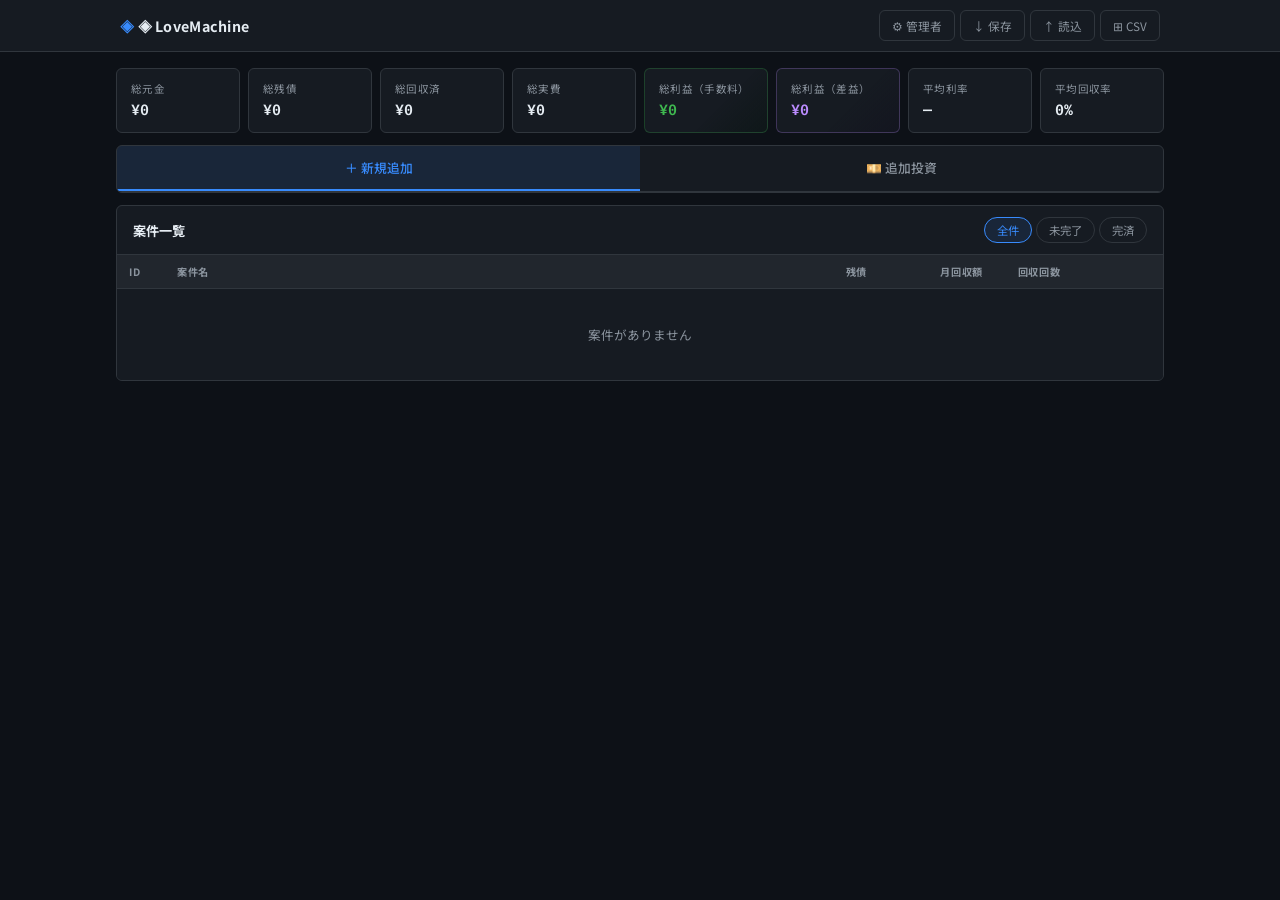
<file: index.html>
<!DOCTYPE html>
<html lang="ja">
<head>
  <meta charset="UTF-8"/>
  <meta name="viewport" content="width=device-width,initial-scale=1.0,viewport-fit=cover"/>
  <title>LoveMachine</title>
  <link rel="stylesheet" href="styles.css"/>
</head>
<body>

<header class="hd">
  <div class="hd-in">
    <span class="hd-logo">◈ LoveMachine</span>
    <div class="hd-acts">
      <button class="hbtn" id="btn-admin">⚙ 管理者</button>
      <button class="hbtn" id="btn-export-json">↓ 保存</button>
      <label  class="hbtn">↑ 読込<input type="file" id="input-import-json" accept=".json" hidden/></label>
      <button class="hbtn" id="btn-export-csv">⊞ CSV</button>
    </div>
  </div>
</header>

<main class="main">

  <!-- サマリー -->
  <div class="sum-grid">
    <div class="sc"><div class="sc-l">総元金</div><div class="sc-v" id="sum-principal">¥0</div></div>
    <div class="sc"><div class="sc-l">総残債</div><div class="sc-v" id="sum-remaining">¥0</div></div>
    <div class="sc"><div class="sc-l">総回収済</div><div class="sc-v" id="sum-recovered">¥0</div></div>
    <div class="sc"><div class="sc-l">総実費</div><div class="sc-v" id="sum-actual">¥0</div></div>
    <div class="sc accent-g"><div class="sc-l">総利益（手数料）</div><div class="sc-v" id="sum-fee-profit">¥0</div></div>
    <div class="sc accent-p"><div class="sc-l">総利益（差益）</div><div class="sc-v" id="sum-cap-profit">¥0</div></div>
    <div class="sc"><div class="sc-l">平均利率</div><div class="sc-v" id="sum-avg-rate">—</div></div>
    <div class="sc"><div class="sc-l">平均回収率</div><div class="sc-v" id="sum-recovery-rate">0%</div></div>
  </div>

  <!-- 追加パネル -->
  <div class="panel">
    <div class="ptabs">
      <button class="ptab active" data-ptab="add">＋ 新規追加</button>
      <button class="ptab" data-ptab="funds">💴 追加投資</button>
    </div>
    <!-- 新規追加 -->
    <div class="pbody hidden" id="body-add">
      <div class="fg">
        <div class="fi"><label class="fl">案件名</label><input class="inp" type="text" id="add-name" placeholder="例: A社向け開発費"/></div>
        <div class="fi"><label class="fl">元金（円）</label><input class="inp ci" type="text" id="add-principal" placeholder="例: 1,000,000" inputmode="numeric"/></div>
        <div class="fi"><label class="fl">上乗せ分（円）</label><input class="inp ci" type="text" id="add-actual" placeholder="例: 50,000" inputmode="numeric"/></div>
        <div class="fi"><label class="fl">プラン</label><select class="inp inp-sel" id="add-plan"></select></div>
        <div class="fi"><label class="fl">回収設定</label>
          <select class="inp inp-sel" id="add-recovery-type">
            <option value="months">月数で指定</option>
            <option value="monthly">月回収額で指定</option>
          </select>
        </div>
        <div class="fi" id="wrap-months"><label class="fl">回収月数</label><input class="inp" type="number" id="add-months" placeholder="例: 10" min="1" inputmode="numeric"/></div>
        <div class="fi hidden" id="wrap-monthly"><label class="fl">月回収額（手数料込み）</label><input class="inp ci" type="text" id="add-monthly" placeholder="例: 50,000" inputmode="numeric"/></div>
        <div class="fi"><label class="fl">切り上げ単位</label>
          <select class="inp inp-sel" id="add-round">
            <option value="1">なし</option>
            <option value="1000">1k</option>
            <option value="10000" selected>10k</option>
          </select>
        </div>
      </div>
      <div class="preview hidden" id="monthly-preview">
        <span class="preview-l">月回収額</span>
        <span class="preview-v" id="monthly-preview-val">¥0</span>
        <span class="preview-s" id="monthly-preview-detail"></span>
      </div>
      <button class="btn-primary" id="btn-add">案件を追加する</button>
    </div>
    <!-- 追加投資 -->
    <div class="pbody hidden" id="body-funds">
      <div class="fg">
        <div class="fi"><label class="fl">案件ID</label><input class="inp" type="number" id="funds-id" placeholder="例: 1" min="1" inputmode="numeric"/></div>
        <div class="fi"><label class="fl">追加元金（円）</label><input class="inp ci" type="text" id="funds-amount" placeholder="例: 500,000" inputmode="numeric"/></div>
        <div class="fi"><label class="fl">上乗せ分（円）</label><input class="inp ci" type="text" id="funds-actual" placeholder="例: 50,000" inputmode="numeric"/></div>
        <div class="fi"><label class="fl">投資日</label><input class="inp" type="date" id="funds-date"/></div>
      </div>
      <div class="rrow">
        <label class="ropt"><input type="radio" name="funds-mode" value="extend" checked/>月額維持・回数を増やす</label>
        <label class="ropt"><input type="radio" name="funds-mode" value="increase"/>回数維持・月額を増やす</label>
      </div>
      <button class="btn-primary" id="btn-funds">追加投資を反映する</button>
    </div>
  </div>

  <!-- 案件一覧 -->
  <div class="panel">
    <div class="list-bar">
      <span class="panel-ttl">案件一覧</span>
      <div class="ftabs">
        <button class="ftab active" data-filter="all">全件</button>
        <button class="ftab" data-filter="active">未完了</button>
        <button class="ftab" data-filter="done">完済</button>
      </div>
    </div>
    <div class="tbl-wrap">
      <table class="tbl">
        <thead><tr>
          <th>ID</th><th>案件名</th><th>残債</th><th>月回収額</th>
          <th>回収回数</th><th></th>
        </tr></thead>
        <tbody id="table-body">
          <tr class="empty-row"><td colspan="6">案件がありません</td></tr>
        </tbody>
      </table>
    </div>
  </div>

</main>

<!-- 削除確認 -->
<div class="ov hidden" id="modal-delete">
  <div class="dlg">
    <p class="dlg-txt" id="modal-delete-text">削除しますか？</p>
    <div class="dlg-btns">
      <button class="btn-ghost" id="modal-delete-cancel">キャンセル</button>
      <button class="btn-danger" id="modal-delete-confirm">削除する</button>
    </div>
  </div>
</div>

<!-- 返済条件変更 -->
<div class="ov hidden" id="modal-shortage">
  <div class="dlg dlg-md">
    <div class="dlg-hd">
      <span class="dlg-ttl" id="adjust-modal-title">返済条件の変更</span>
      <button class="xbtn" id="shortage-close">✕</button>
    </div>
    <div id="shortage-info" style="margin-bottom:8px;border-radius:6px;padding:10px 12px;font-size:.82rem;line-height:1.6"></div>
    <div class="info-box" id="shortage-remain-info"></div>
    <p class="sect-l" style="margin:14px 0 10px">残り分の設定</p>
    <div class="rcol">
      <label class="ropt"><input type="radio" name="shortage-action" value="months" checked/>残り回収月数を指定</label>
      <div id="shortage-months-wrap" class="sub-inp"><input class="inp" type="number" id="shortage-new-months" min="1" inputmode="numeric" placeholder="例: 8"/></div>
      <label class="ropt"><input type="radio" name="shortage-action" value="monthly"/>残り月回収額を指定</label>
      <div id="shortage-monthly-wrap" class="sub-inp hidden"><input class="inp ci" type="text" id="shortage-new-monthly" inputmode="numeric" placeholder="例: 50,000"/></div>
      <label class="ropt"><input type="radio" name="shortage-action" value="none"/>調整しない</label>
    </div>
    <div class="preview hidden" id="shortage-preview" style="margin-top:10px"><span id="shortage-preview-text"></span></div>
    <div class="dlg-btns" style="margin-top:18px">
      <button class="btn-ghost" id="shortage-cancel">キャンセル</button>
      <button class="btn-primary" id="shortage-confirm">適用する</button>
    </div>
  </div>
</div>

<!-- 管理者 -->
<div class="ov hidden" id="modal-admin">
  <div class="dlg dlg-md">
    <div class="dlg-hd">
      <span class="dlg-ttl">プラン管理</span>
      <button class="xbtn" id="admin-close">✕</button>
    </div>
    <div id="plan-list" class="plan-list"></div>
    <button class="btn-ghost" id="btn-add-plan" style="margin-top:8px">＋ プランを追加</button>
    <p style="font-size:.72rem;color:var(--m);margin-top:8px">※ 削除すると使用中の案件は「プランなし」になります</p>
  </div>
</div>

<!-- 詳細（タブ3つ） -->
<div class="ov hidden" id="modal-detail">
  <div class="dlg dlg-xl">
    <div class="dlg-hd">
      <span class="dlg-ttl" id="detail-title">案件詳細</span>
      <button class="xbtn" id="detail-close">✕</button>
    </div>
    <div class="dtabs">
      <button class="dtab active" data-dtab="main">📊 概要・回収</button>
      <button class="dtab" data-dtab="history">📋 履歴</button>
      <button class="dtab" data-dtab="settings">⚙ 設定</button>
    </div>
    <div class="dbody">

      <!-- 概要・回収 -->
      <div class="dpane active" id="dtab-main">
        <div class="kpi-row">
          <div class="kpi"><div class="kpi-l">残債</div><div class="kpi-v" id="ds-remaining">¥0</div></div>
          <div class="kpi"><div class="kpi-l">月回収額</div><div class="kpi-v" id="ds-monthly-final">¥0</div></div>
          <div class="kpi kpi-g"><div class="kpi-l">利益見込み</div><div class="kpi-v" id="ds-profit-expected">¥0</div></div>
        </div>
        <div class="rec-box">
          <div class="rec-hint" id="record-hint"></div>
          <div class="rec-row">
            <input class="inp" type="date" id="record-date" style="flex:0 0 140px"/>
            <input class="inp ci" type="text" id="record-amount" inputmode="numeric" placeholder="回収金額" style="flex:1;min-width:0"/>
            <button class="btn-rec" id="btn-record">記録</button>
          </div>
        </div>
        <div class="stat-grid">
          <div class="st"><div class="sl">元金</div><div class="sv" id="ds-principal">¥0</div></div>
          <div class="st"><div class="sl">実費</div><div class="sv amber" id="ds-actual">¥0</div></div>
          <div class="st"><div class="sl">元金差益</div><div class="sv amber" id="ds-cap-profit">¥0</div></div>
          <div class="st"><div class="sl">手数料合計</div><div class="sv green" id="ds-fee">¥0</div></div>
          <div class="st"><div class="sl">月手数料</div><div class="sv" id="ds-monthly-fee">¥0</div></div>
          <div class="st"><div class="sl">月回収額（切上前）</div><div class="sv" id="ds-monthly">¥0</div></div>
          <div class="st"><div class="sl">総回収回数</div><div class="sv" id="ds-total-months">0回</div></div>
          <div class="st"><div class="sl">残り回収回数</div><div class="sv" id="ds-remain-months">0回</div></div>
          <div class="st"><div class="sl">累計回収</div><div class="sv" id="ds-recovered">¥0</div></div>
          <div class="st"><div class="sl">累計手数料利益</div><div class="sv green" id="ds-profit">¥0</div></div>
          <div class="st"><div class="sl">利益率</div><div class="sv" id="ds-profit-rate">—</div></div>
          <div class="st"><div class="sl">実費回収率</div><div class="sv" id="ds-actual-recovery-rate">0%</div></div>
          <div class="st st-wide">
            <div class="sl">回収率 <span class="sv-inline" id="ds-rate">0%</span></div>
            <div class="bar-t"><div class="bar-f" id="ds-rate-bar"></div></div>
          </div>
          <div class="st"><div class="sl">総支払見込</div><div class="sv" id="ds-total-pay">¥0</div></div>
        </div>
        <div class="notice hidden" id="ds-shortage-row">⚠ 不足累計（元金加算済）：<span id="ds-shortage">¥0</span></div>
      </div>

      <!-- 履歴 -->
      <div class="dpane hidden" id="dtab-history">
        <div class="hs">
          <div class="hs-hd"><span class="hs-ttl">投資履歴</span></div>
          <div class="ht-wrap">
            <table class="ht">
              <thead><tr><th>種別</th><th>日付</th><th>元金</th><th>実費</th><th>メモ</th><th></th></tr></thead>
              <tbody id="deposit-tbody"></tbody>
            </table>
          </div>
        </div>
        <div class="hs" style="margin-top:18px">
          <div class="hs-hd">
            <span class="hs-ttl">回収履歴</span>
            <button class="btn-ghost btn-sm" id="btn-add-repayment">＋ 手動追加</button>
          </div>
          <div class="ht-wrap">
            <table class="ht">
              <thead><tr><th>#</th><th>日付</th><th>支払額</th><th>想定額</th><th>過不足</th><th></th></tr></thead>
              <tbody id="repayment-tbody"></tbody>
            </table>
          </div>
        </div>
      </div>

      <!-- 設定 -->
      <div class="dpane hidden" id="dtab-settings">
        <div class="set-b"><label class="fl">プラン</label><select class="inp inp-sel" id="detail-plan-select" style="margin-top:6px"></select></div>
        <div class="set-b"><label class="fl">備考</label><input class="inp" type="text" id="detail-memo" placeholder="備考を入力…" style="margin-top:6px"/></div>
        <div class="set-b">
          <label class="fl">総回収回数を変更</label>
          <div style="display:flex;gap:8px;margin-top:6px;align-items:center;flex-wrap:wrap">
            <input class="inp" type="number" id="detail-months" min="1" inputmode="numeric" placeholder="例: 10" style="max-width:110px"/>
            <span style="font-size:.82rem;color:var(--m)">回</span>
            <button class="btn-ghost btn-sm" id="btn-apply-months">適用</button>
          </div>
        </div>
      </div>

    </div>
    <div class="d-footer">
      <button class="btn-ghost" id="detail-close-btn">閉じる</button>
    </div>
  </div>
</div>

<script src="app.js"></script>
</body>
</html>
</file>
<file: styles.css>
/* LoveMachine — styles.css v10 */
@import url('https://fonts.googleapis.com/css2?family=Noto+Sans+JP:wght@400;500;700&family=Fira+Code:wght@500&display=swap');

:root{
  --bg:#0d1117; --card:#161b22; --panel:#21262d; --inp:#0d1117;
  --bd:#30363d;  --focus:#388bfd;
  --tx:#e6edf3;  --m:#8b949e;
  --g:#3fb950;   --gb:rgba(63,185,80,.1);
  --r:#f85149;   --rb:rgba(248,81,73,.1);
  --a:#d29922;   --ab:rgba(210,153,34,.1);
  --p:#bc8cff;   --pb:rgba(188,140,255,.1);
  --b:#388bfd;   --bb:rgba(56,139,253,.1);
  --rr:6px;
  --mono:'Fira Code','Hiragino Kaku Gothic ProN','Yu Gothic','Meiryo',monospace;
  --sans:'Noto Sans JP','Hiragino Kaku Gothic ProN','Yu Gothic','Meiryo',sans-serif;
}
*,*::before,*::after{box-sizing:border-box;margin:0;padding:0}
html{font-size:15px}
body{font-family:var(--sans);background:var(--bg);color:var(--tx);min-height:100dvh;-webkit-font-smoothing:antialiased}

/* ── Header ── */
.hd{background:var(--card);border-bottom:1px solid var(--bd);position:sticky;top:0;z-index:100;padding-top:env(safe-area-inset-top,0)}
.hd-in{max-width:1080px;margin:0 auto;display:flex;align-items:center;justify-content:space-between;padding:10px 20px;gap:12px}
.hd-logo{font-size:.95rem;font-weight:700;color:var(--tx);letter-spacing:.02em}
.hd-logo::before{content:'◈ ';color:var(--b)}
.hd-acts{display:flex;gap:5px;flex-wrap:wrap}
.hbtn{padding:6px 12px;background:transparent;border:1px solid var(--bd);border-radius:var(--rr);color:var(--m);font-family:var(--sans);font-size:.78rem;cursor:pointer;transition:all .15s;white-space:nowrap;-webkit-tap-highlight-color:transparent}
.hbtn:hover{color:var(--tx);border-color:var(--focus);background:var(--bb)}

/* ── Main ── */
.main{max-width:1080px;margin:0 auto;padding:16px;display:flex;flex-direction:column;gap:12px}

/* ── Summary grid ── */
.sum-grid{display:grid;grid-template-columns:repeat(2,1fr);gap:8px}
.sc{background:var(--card);border:1px solid var(--bd);border-radius:var(--rr);padding:12px 14px;transition:border-color .15s}
.sc:hover{border-color:var(--focus)}
.sc.accent-g{border-color:rgba(63,185,80,.25);background:linear-gradient(135deg,var(--card) 60%,rgba(63,185,80,.04))}
.sc.accent-p{border-color:rgba(188,140,255,.25);background:linear-gradient(135deg,var(--card) 60%,rgba(188,140,255,.04))}
.sc-l{font-size:.7rem;color:var(--m);margin-bottom:4px;letter-spacing:.03em}
.sc-v{font-family:var(--mono);font-size:1rem;font-weight:600;font-feature-settings:"zero"1,"tnum"1;color:var(--tx)}
.sc.accent-g .sc-v{color:var(--g)}
.sc.accent-p .sc-v{color:var(--p)}

/* ── Panel ── */
.panel{background:var(--card);border:1px solid var(--bd);border-radius:var(--rr);overflow:hidden}
.panel-ttl{font-size:.88rem;font-weight:700}
.ptabs{display:flex;border-bottom:1px solid var(--bd);overflow-x:auto;scrollbar-width:none}
.ptabs::-webkit-scrollbar{display:none}
.ptab{flex:1;min-width:90px;padding:12px 10px;background:transparent;border:none;border-bottom:2px solid transparent;color:var(--m);font-family:var(--sans);font-size:.85rem;font-weight:500;cursor:pointer;white-space:nowrap;transition:all .15s;-webkit-tap-highlight-color:transparent}
.ptab:hover{color:var(--tx);background:rgba(255,255,255,.02)}
.ptab.active{color:var(--b);border-bottom-color:var(--b);background:var(--bb)}
.pbody{padding:16px}
.pbody.hidden{display:none}

/* ── Forms ── */
.fg{display:grid;grid-template-columns:repeat(auto-fill,minmax(190px,1fr));gap:12px;margin-bottom:14px}
.fi{display:flex;flex-direction:column;gap:5px}
.fl{font-size:.72rem;font-weight:600;color:var(--m);letter-spacing:.04em}
.inp{background:var(--inp);border:1px solid var(--bd);border-radius:var(--rr);color:var(--tx);font-family:var(--mono);font-size:.88rem;padding:9px 11px;width:100%;-webkit-appearance:none;transition:border-color .15s;font-feature-settings:"zero"1,"tnum"1}
.inp::placeholder{color:var(--m);font-family:var(--sans);font-size:.82rem;font-feature-settings:normal}
.inp:focus{outline:none;border-color:var(--focus)}
.inp-sel{font-family:var(--sans);cursor:pointer;font-feature-settings:normal}
.inp-sel option{background:var(--panel)}
input[type="date"].inp{color-scheme:dark;font-family:var(--sans);font-feature-settings:normal}
.hidden{display:none!important}

/* Preview */
.preview{display:flex;align-items:center;gap:10px;flex-wrap:wrap;background:var(--bb);border:1px solid var(--focus);border-radius:var(--rr);padding:10px 14px;margin-bottom:12px}
.preview-l{font-size:.78rem;color:var(--m)}
.preview-v{font-family:var(--mono);font-size:1.1rem;font-weight:700;color:var(--b);font-feature-settings:"zero"1,"tnum"1}
.preview-s{font-size:.75rem;color:var(--m);line-height:1.6;flex-basis:100%}

/* Radio */
.rrow{display:flex;gap:10px;flex-wrap:wrap;margin-bottom:12px}
.rcol{display:flex;flex-direction:column;gap:8px}
.ropt{display:flex;align-items:center;gap:8px;cursor:pointer;font-size:.85rem;color:var(--m);padding:8px 12px;border:1px solid var(--bd);border-radius:var(--rr);background:var(--inp);transition:all .15s;-webkit-tap-highlight-color:transparent}
.ropt:has(input:checked){color:var(--tx);border-color:var(--b);background:var(--bb)}
.ropt input[type="radio"]{accent-color:var(--b);flex-shrink:0}

/* Buttons */
.btn-primary{display:block;width:100%;padding:11px;background:var(--b);border:none;border-radius:var(--rr);color:#fff;font-family:var(--sans);font-size:.9rem;font-weight:700;cursor:pointer;transition:all .15s;-webkit-tap-highlight-color:transparent}
.btn-primary:hover{filter:brightness(1.1)}
.btn-primary:active{transform:scale(.98)}
.btn-ghost{display:inline-flex;align-items:center;justify-content:center;gap:6px;padding:8px 14px;background:transparent;border:1px solid var(--bd);border-radius:var(--rr);color:var(--m);font-family:var(--sans);font-size:.82rem;cursor:pointer;transition:all .15s;-webkit-tap-highlight-color:transparent}
.btn-ghost:hover{color:var(--tx);border-color:var(--m)}
.btn-danger{padding:8px 14px;background:var(--r);border:none;border-radius:var(--rr);color:#fff;font-family:var(--sans);font-size:.82rem;cursor:pointer;-webkit-tap-highlight-color:transparent}
.btn-sm{padding:5px 10px;font-size:.76rem}
.btn-rec{padding:8px 16px;background:var(--gb);border:1px solid var(--g);border-radius:var(--rr);color:var(--g);font-family:var(--sans);font-size:.85rem;font-weight:600;cursor:pointer;white-space:nowrap;transition:all .15s;flex-shrink:0;-webkit-tap-highlight-color:transparent}
.btn-rec:hover{background:var(--g);color:#fff}
.xbtn{background:transparent;border:none;color:var(--m);font-size:1rem;cursor:pointer;padding:4px 8px;border-radius:4px;transition:all .15s}
.xbtn:hover{color:var(--r)}

/* List */
.list-bar{display:flex;align-items:center;justify-content:space-between;padding:11px 16px;border-bottom:1px solid var(--bd);flex-wrap:wrap;gap:8px}
.ftabs{display:flex;gap:4px}
.ftab{padding:4px 12px;background:transparent;border:1px solid var(--bd);border-radius:20px;color:var(--m);font-family:var(--sans);font-size:.76rem;cursor:pointer;transition:all .15s;-webkit-tap-highlight-color:transparent}
.ftab:hover{color:var(--tx);border-color:var(--m)}
.ftab.active{color:var(--b);border-color:var(--b);background:var(--bb)}

/* Table */
.tbl-wrap{overflow-x:auto;-webkit-overflow-scrolling:touch}
.tbl{width:100%;border-collapse:collapse;font-size:.84rem;table-layout:auto}
.tbl thead tr{background:var(--panel)}
.tbl th{padding:9px 12px;text-align:left;font-size:.68rem;font-weight:700;letter-spacing:.07em;text-transform:uppercase;color:var(--m);border-bottom:1px solid var(--bd);white-space:nowrap;overflow:hidden}
.tbl td{padding:9px 12px;border-bottom:1px solid var(--bd);vertical-align:middle;overflow:hidden}
.tbl tbody tr{background:var(--card);transition:background .12s}
.tbl tbody tr:hover{background:var(--panel)}
.tbl tbody tr:last-child td{border-bottom:none}
.empty-row td{text-align:center;color:var(--m);padding:36px;font-family:var(--sans)}
/* 列幅 */
.tbl th:nth-child(1),.tbl td:nth-child(1){width:48px}
.tbl th:nth-child(2),.tbl td:nth-child(2){min-width:100px;max-width:200px}
.tbl th:nth-child(3),.tbl td:nth-child(3){width:128px;text-align:right}
.tbl th:nth-child(4),.tbl td:nth-child(4){width:116px;text-align:right}
.tbl th:nth-child(5),.tbl td:nth-child(5){width:88px;text-align:center}
.tbl th:nth-child(6),.tbl td:nth-child(6){width:80px;text-align:center}
.mono{font-family:var(--mono);font-feature-settings:"zero"1,"tnum"1}
.debt{font-family:var(--mono);font-weight:700;font-feature-settings:"zero"1,"tnum"1}
.debt-done{color:var(--g)}
.cnt{text-align:center;font-size:.8rem}
.rem{display:inline-block;font-size:.69rem;margin-top:2px}
.rem-ok{color:var(--g)}
.rem-warn{color:var(--a)}
.rem-urg{color:var(--r)}
.row-btns{display:flex;gap:3px;justify-content:center}
.ibtn{padding:5px 8px;background:transparent;border:1px solid var(--bd);border-radius:var(--rr);color:var(--m);font-size:.73rem;cursor:pointer;transition:all .15s;-webkit-tap-highlight-color:transparent}
.ibtn:hover{color:var(--tx);border-color:var(--m)}
.ibtn-del:hover{color:var(--r);border-color:var(--r);background:var(--rb)}
.pbadge{display:inline-block;padding:2px 8px;border-radius:20px;font-size:.7rem;font-weight:700;border:1px solid currentColor}

/* Overlay */
.ov{position:fixed;inset:0;background:rgba(0,0,0,.72);display:flex;align-items:flex-start;justify-content:center;overflow-y:auto;-webkit-overflow-scrolling:touch;z-index:200;padding:20px 16px;backdrop-filter:blur(4px)}
.ov.hidden{display:none}
.dlg{background:var(--card);border:1px solid var(--bd);border-radius:10px;padding:22px;width:100%;max-width:380px;margin:auto;box-shadow:0 16px 48px rgba(0,0,0,.6)}
.dlg-md{max-width:480px}
.dlg-xl{max-width:660px;padding:0;display:flex;flex-direction:column;max-height:calc(100vh - 40px)}
.dlg-hd{display:flex;align-items:center;justify-content:space-between;padding:14px 18px;border-bottom:1px solid var(--bd);flex-shrink:0}
.dlg-ttl{font-size:.92rem;font-weight:700}
.dlg-txt{font-size:.88rem;margin-bottom:18px;line-height:1.5}
.dlg-btns{display:flex;gap:8px}
.dlg-btns .btn-ghost,.dlg-btns .btn-danger,.dlg-btns .btn-primary{flex:1;justify-content:center;width:auto;display:inline-flex;align-items:center}
.info-box{background:var(--panel);border:1px solid var(--bd);border-radius:var(--rr);padding:9px 12px;font-size:.82rem;color:var(--m);line-height:1.6}
.sub-inp{padding:6px 2px 10px}
.sect-l{font-size:.72rem;font-weight:700;color:var(--m);letter-spacing:.08em;text-transform:uppercase}

/* Plan list */
.plan-list{display:flex;flex-direction:column;gap:8px;padding:14px 0}
.plan-row{display:grid;grid-template-columns:1fr 80px 32px 32px;gap:7px;align-items:center}
.pi{background:var(--inp);border:1px solid var(--bd);border-radius:var(--rr);color:var(--tx);font-family:var(--sans);font-size:.85rem;padding:7px 10px;width:100%}
.pi:focus{outline:none;border-color:var(--focus)}
.pr{background:var(--inp);border:1px solid var(--bd);border-radius:var(--rr);color:var(--tx);font-family:var(--mono);font-size:.85rem;padding:7px 10px;width:100%;text-align:right}
.pr:focus{outline:none;border-color:var(--focus)}
.cp{width:32px;height:32px;border-radius:var(--rr);border:2px solid var(--bd);cursor:pointer;padding:0}
.cp::-webkit-color-swatch-wrapper{padding:0}
.cp::-webkit-color-swatch{border:none;border-radius:4px}

/* Detail modal */
.dtabs{display:flex;border-bottom:1px solid var(--bd);flex-shrink:0;background:var(--card);overflow-x:auto;scrollbar-width:none}
.dtabs::-webkit-scrollbar{display:none}
.dtab{flex:1;min-width:80px;padding:11px 8px;background:transparent;border:none;border-bottom:2px solid transparent;color:var(--m);font-family:var(--sans);font-size:.8rem;cursor:pointer;white-space:nowrap;transition:all .15s;-webkit-tap-highlight-color:transparent}
.dtab:hover{color:var(--tx);background:rgba(255,255,255,.02)}
.dtab.active{color:var(--b);border-bottom-color:var(--b);background:var(--bb)}
.dbody{flex:1;min-height:0;overflow-y:auto;padding:16px 18px}
.dbody::-webkit-scrollbar{width:3px}
.dbody::-webkit-scrollbar-thumb{background:var(--bd);border-radius:2px}
.dpane{display:block}
.dpane.hidden{display:none}
.d-footer{padding:10px 18px;border-top:1px solid var(--bd);flex-shrink:0;display:flex;justify-content:flex-end}

/* KPI row */
.kpi-row{display:grid;grid-template-columns:repeat(3,1fr);gap:10px;margin-bottom:14px}
.kpi{background:var(--panel);border:1px solid var(--bd);border-radius:var(--rr);padding:12px 14px}
.kpi.kpi-g{border-color:rgba(63,185,80,.3);background:linear-gradient(135deg,var(--panel) 50%,rgba(63,185,80,.06))}
.kpi-l{font-size:.7rem;color:var(--m);margin-bottom:5px}
.kpi-v{font-family:var(--mono);font-size:1rem;font-weight:700;font-feature-settings:"zero"1,"tnum"1}
.kpi.kpi-g .kpi-v{color:var(--g)}

/* Record box */
.rec-box{background:var(--panel);border:1px solid var(--bd);border-radius:var(--rr);padding:12px 14px;margin-bottom:14px}
.rec-hint{font-size:.78rem;color:var(--m);margin-bottom:9px}
.rec-row{display:flex;gap:8px;align-items:center}

/* Stat grid */
.stat-grid{display:grid;grid-template-columns:repeat(2,1fr);gap:8px}
.st{background:var(--panel);border-radius:var(--rr);padding:10px 12px}
.st-wide{grid-column:span 2}
.sl{font-size:.69rem;color:var(--m);margin-bottom:3px}
.sv{font-family:var(--mono);font-size:.88rem;font-weight:600;font-feature-settings:"zero"1,"tnum"1}
.sv.green{color:var(--g)}
.sv.amber{color:var(--a)}
.sv-inline{font-family:var(--mono);font-size:.88rem;font-weight:600;font-feature-settings:"zero"1,"tnum"1}
.bar-t{height:5px;background:var(--bd);border-radius:3px;overflow:hidden;margin-top:6px}
.bar-f{height:100%;border-radius:3px;background:var(--g);transition:width .4s}
.bar-f.mid{background:var(--a)}
.bar-f.low{background:var(--r)}
.notice{background:var(--ab);border:1px solid var(--a);border-radius:var(--rr);padding:9px 12px;font-size:.8rem;color:var(--a);margin-top:10px}
.notice.hidden{display:none}

/* Settings */
.set-b{margin-bottom:14px}

/* History */
.hs{background:var(--panel);border:1px solid var(--bd);border-radius:var(--rr);overflow:hidden}
.hs-hd{display:flex;align-items:center;justify-content:space-between;padding:9px 12px;border-bottom:1px solid var(--bd);background:var(--card)}
.hs-ttl{font-size:.82rem;font-weight:700}
.ht-wrap{overflow-x:auto;-webkit-overflow-scrolling:touch}
.ht{width:100%;border-collapse:collapse;font-size:.8rem;min-width:360px}
.ht th{padding:7px 10px;text-align:right;font-size:.66rem;font-weight:700;color:var(--m);border-bottom:1px solid var(--bd);white-space:nowrap;background:var(--inp)}
.ht th:first-child{text-align:center}
.ht th:nth-child(5){text-align:left}
.ht td{padding:7px 10px;text-align:right;border-bottom:1px solid var(--bd);font-family:var(--mono);font-feature-settings:"zero"1,"tnum"1}
.ht td:first-child{text-align:center;font-family:var(--sans);color:var(--m);font-size:.75rem}
.ht td:nth-child(5){text-align:left;font-family:var(--sans)}
.ht tbody tr:last-child td{border-bottom:none}
.ht tbody tr:hover{background:rgba(255,255,255,.02)}
.hi{background:var(--inp);border:1px solid transparent;border-radius:4px;color:var(--tx);font-size:.8rem;padding:4px 7px;font-family:var(--mono);font-feature-settings:"zero"1,"tnum"1}
.hi:focus{outline:none;border-color:var(--focus)}
.hi-date{color-scheme:dark;width:116px;font-family:var(--sans);font-feature-settings:normal}
.hi-amt{text-align:right;width:92px}
.hi-note{font-family:var(--sans);width:88px;font-feature-settings:normal}
.sur{color:var(--g)}
.def{color:var(--r)}
.tag{font-size:.62rem;padding:2px 6px;border-radius:3px;font-family:var(--sans)}
.tag-i{background:var(--bb);color:var(--b)}
.tag-a{background:var(--gb);color:var(--g)}
.hdel{background:transparent;border:none;color:var(--m);cursor:pointer;font-size:.8rem;padding:3px 6px;border-radius:3px;transition:all .15s}
.hdel:hover{color:var(--r)}

/* Toast */
.toast{position:fixed;bottom:20px;left:50%;transform:translateX(-50%);background:var(--panel);border:1px solid var(--bd);border-radius:var(--rr);padding:10px 18px;font-size:.83rem;color:var(--tx);box-shadow:0 8px 24px rgba(0,0,0,.5);z-index:300;white-space:nowrap;max-width:calc(100vw - 32px);text-align:center}
.toast.ok{border-color:var(--g);color:var(--g)}
.toast.err{border-color:var(--r);color:var(--r)}

/* Responsive */
@media(min-width:560px){.sum-grid{grid-template-columns:repeat(4,1fr)}}
@media(min-width:900px){.sum-grid{grid-template-columns:repeat(8,1fr)}.stat-grid{grid-template-columns:repeat(4,1fr)}.kpi-row{gap:12px}}
@media(max-width:480px){
  .hd-logo{font-size:.85rem}
  .hbtn{padding:5px 8px;font-size:.72rem}
  .fg{grid-template-columns:1fr}
  .rrow{flex-direction:column}
  .kpi-row{grid-template-columns:1fr 1fr}
  .stat-grid{grid-template-columns:repeat(2,1fr)}
  .st-wide{grid-column:span 2}
}
input[type="number"]::-webkit-inner-spin-button{opacity:1}
</file>
